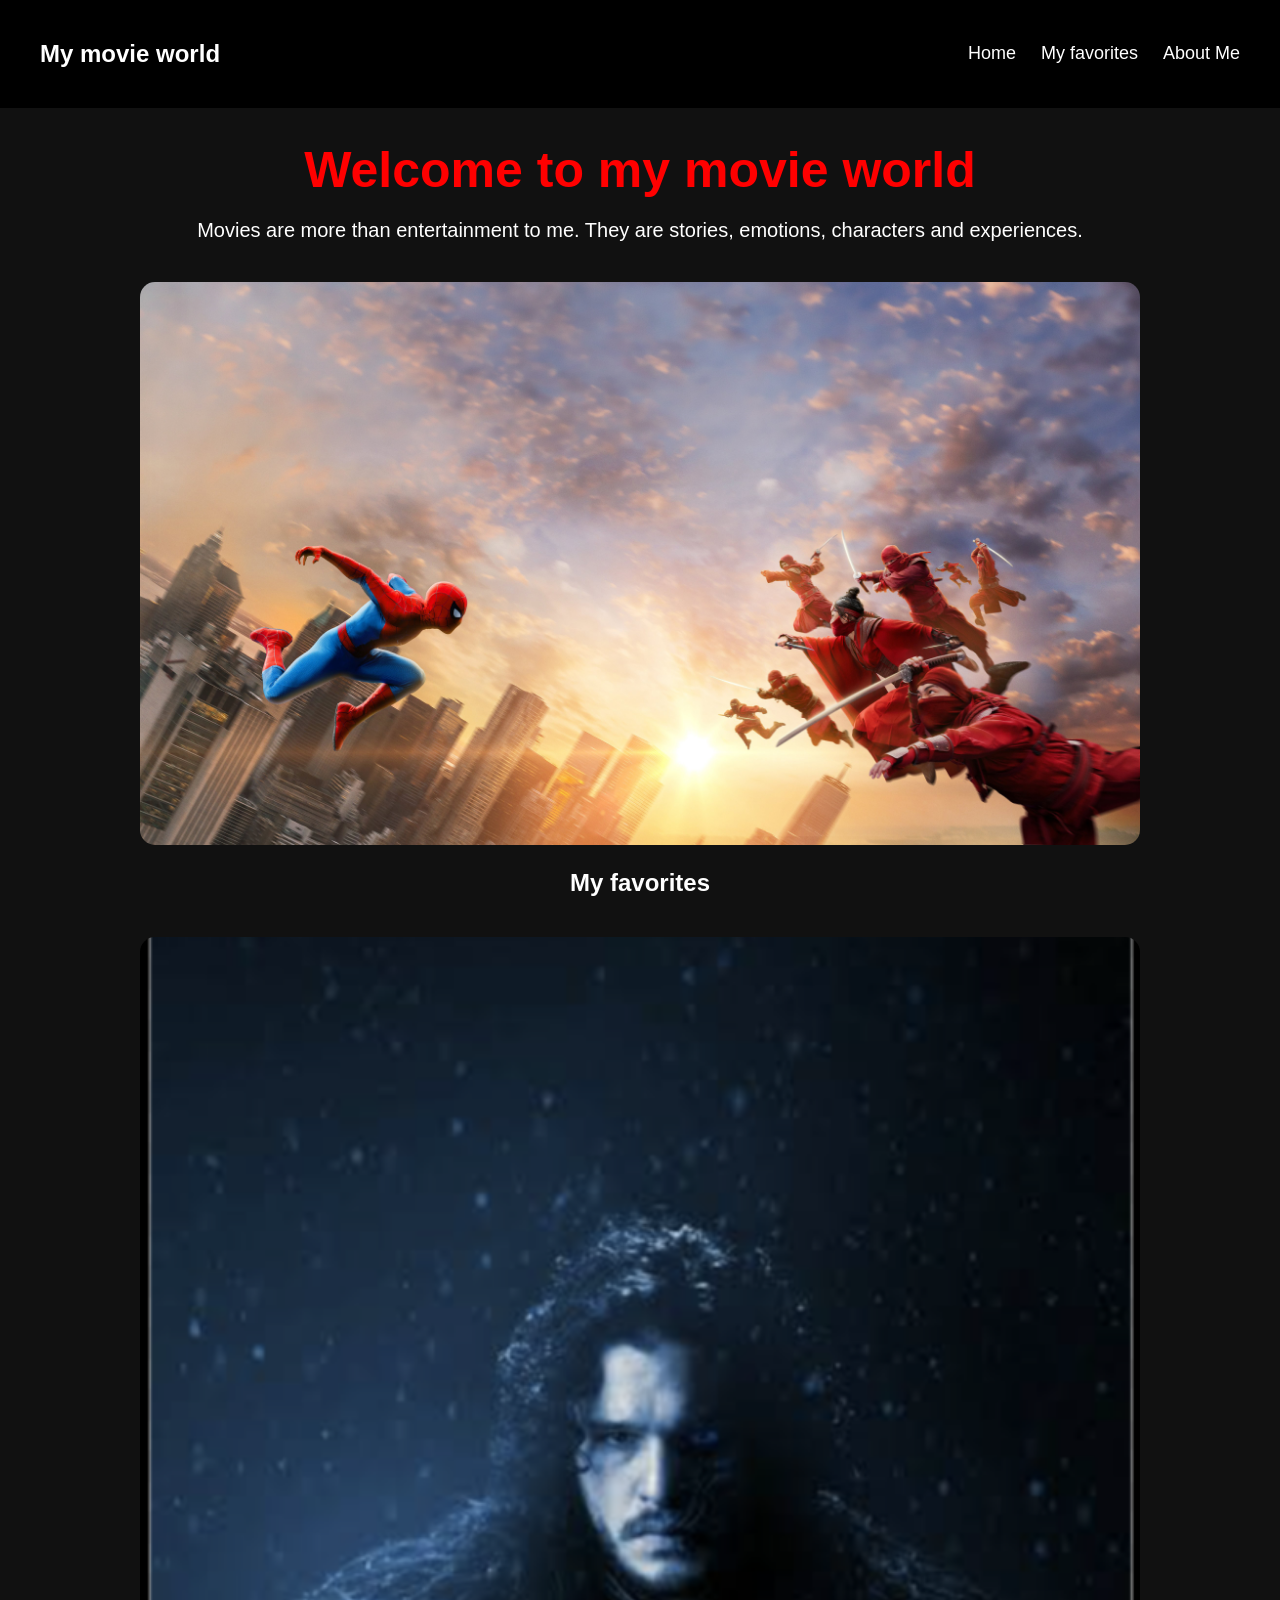
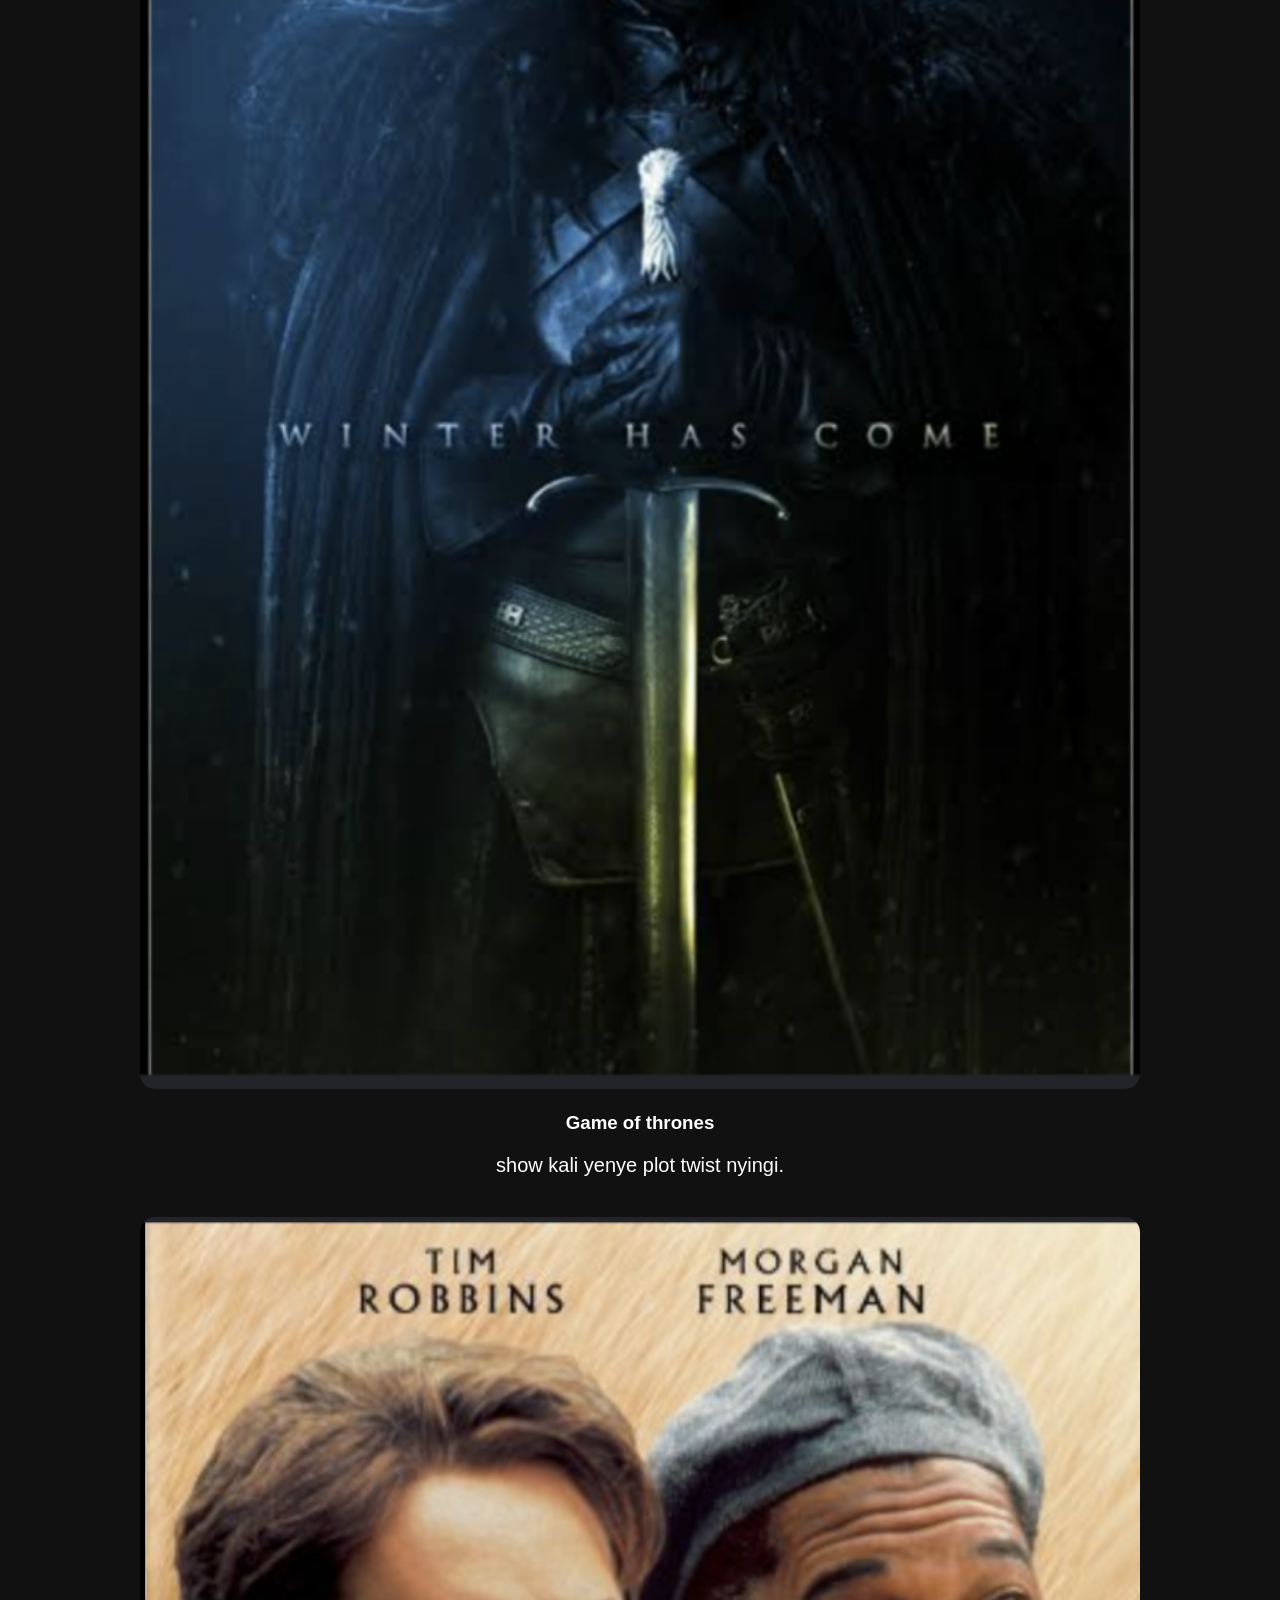
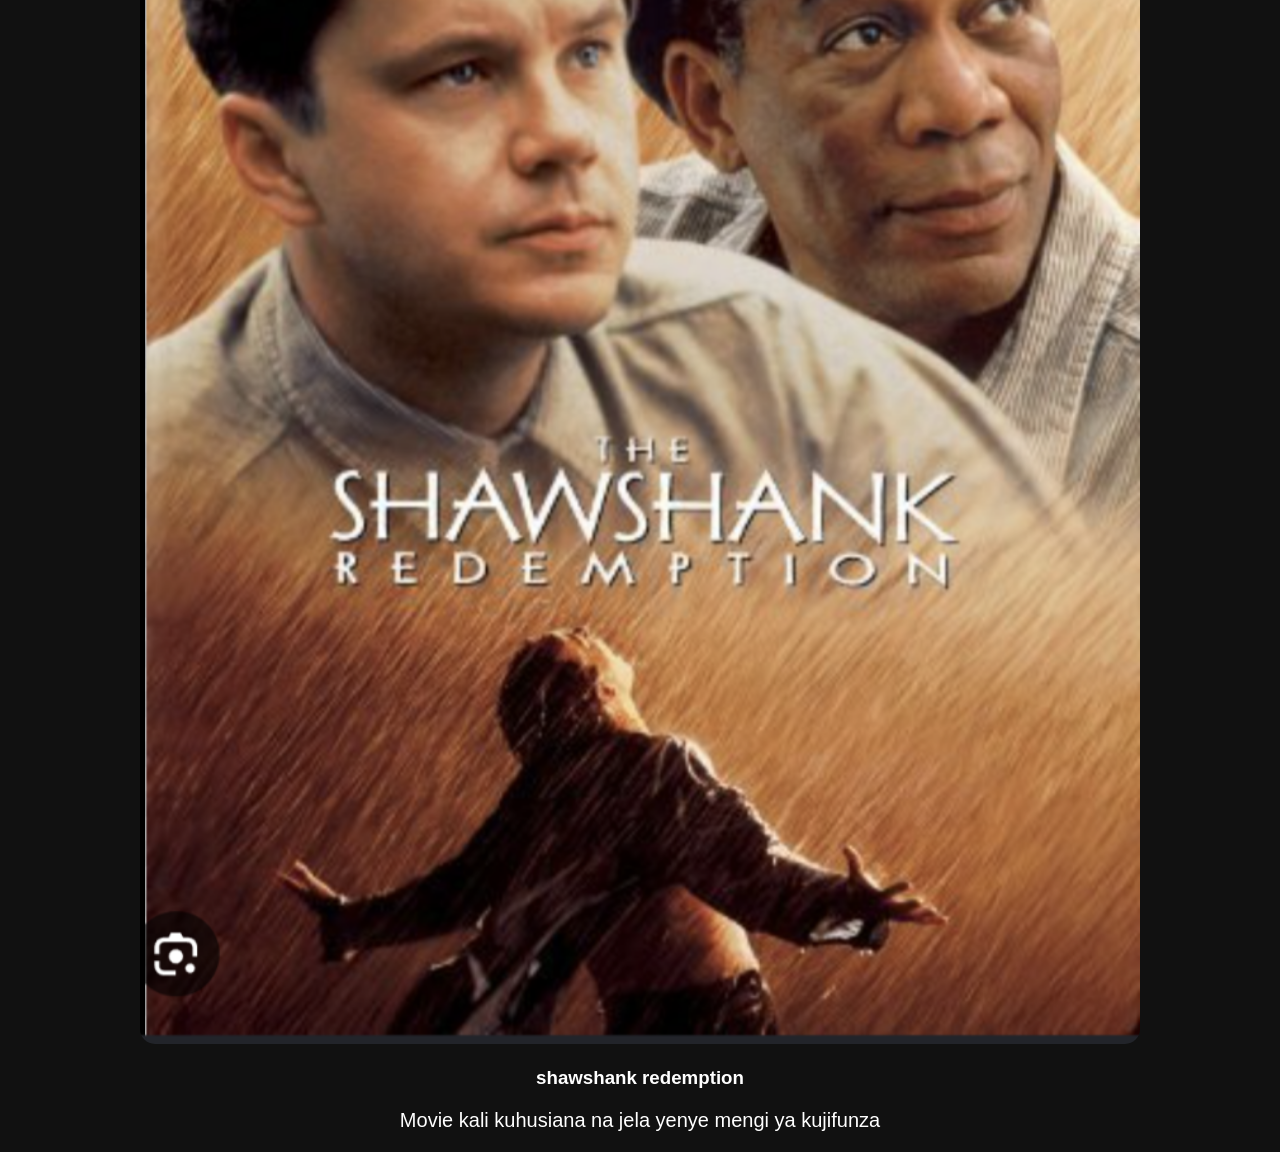
<file: index.html>
<!DOCTYPE html>
<html lang="en">
<head>
    <meta charset="UTF-8">
    <meta name="viewport" content="width=device-width,initial-scale=1.0">

    <title>My movie word</title>

    <link rel="stylesheet" href="style.css">
</head>

<body>

    <nav>
        <h2> My movie world</h2>

        <div class="nav-links">
            <a href="#">Home</a>
            <a href="#">My favorites</a>
            <a href="#">About Me</a>
        </div>
    </nav>        
            

    <h1>Welcome to my movie world</h1>

    <p>
        Movies are more than entertainment to me.
        They are stories, emotions, characters and experiences.
    </p>

    <img src="images/spiderman brand new day.jpg" alt="spider-man">

    <section id="favorites">
        <h2>My favorites</h2>

        <div class="favorites-card">
            <img src="images/Game of thrones.png" alt="Game of thrones">
            <h3>Game of thrones</h3>
            <p>show kali yenye plot twist nyingi.</p>

        </div>
        
        <div class="favorites-card">
            <img src="images/shawshank.png" alt="shawshank redemption">
            <h3>shawshank redemption</h3>
            <p>Movie kali kuhusiana na jela yenye mengi ya kujifunza</p>

        </div>
    
    </section>    
    
    
</body>
</html>
</file>
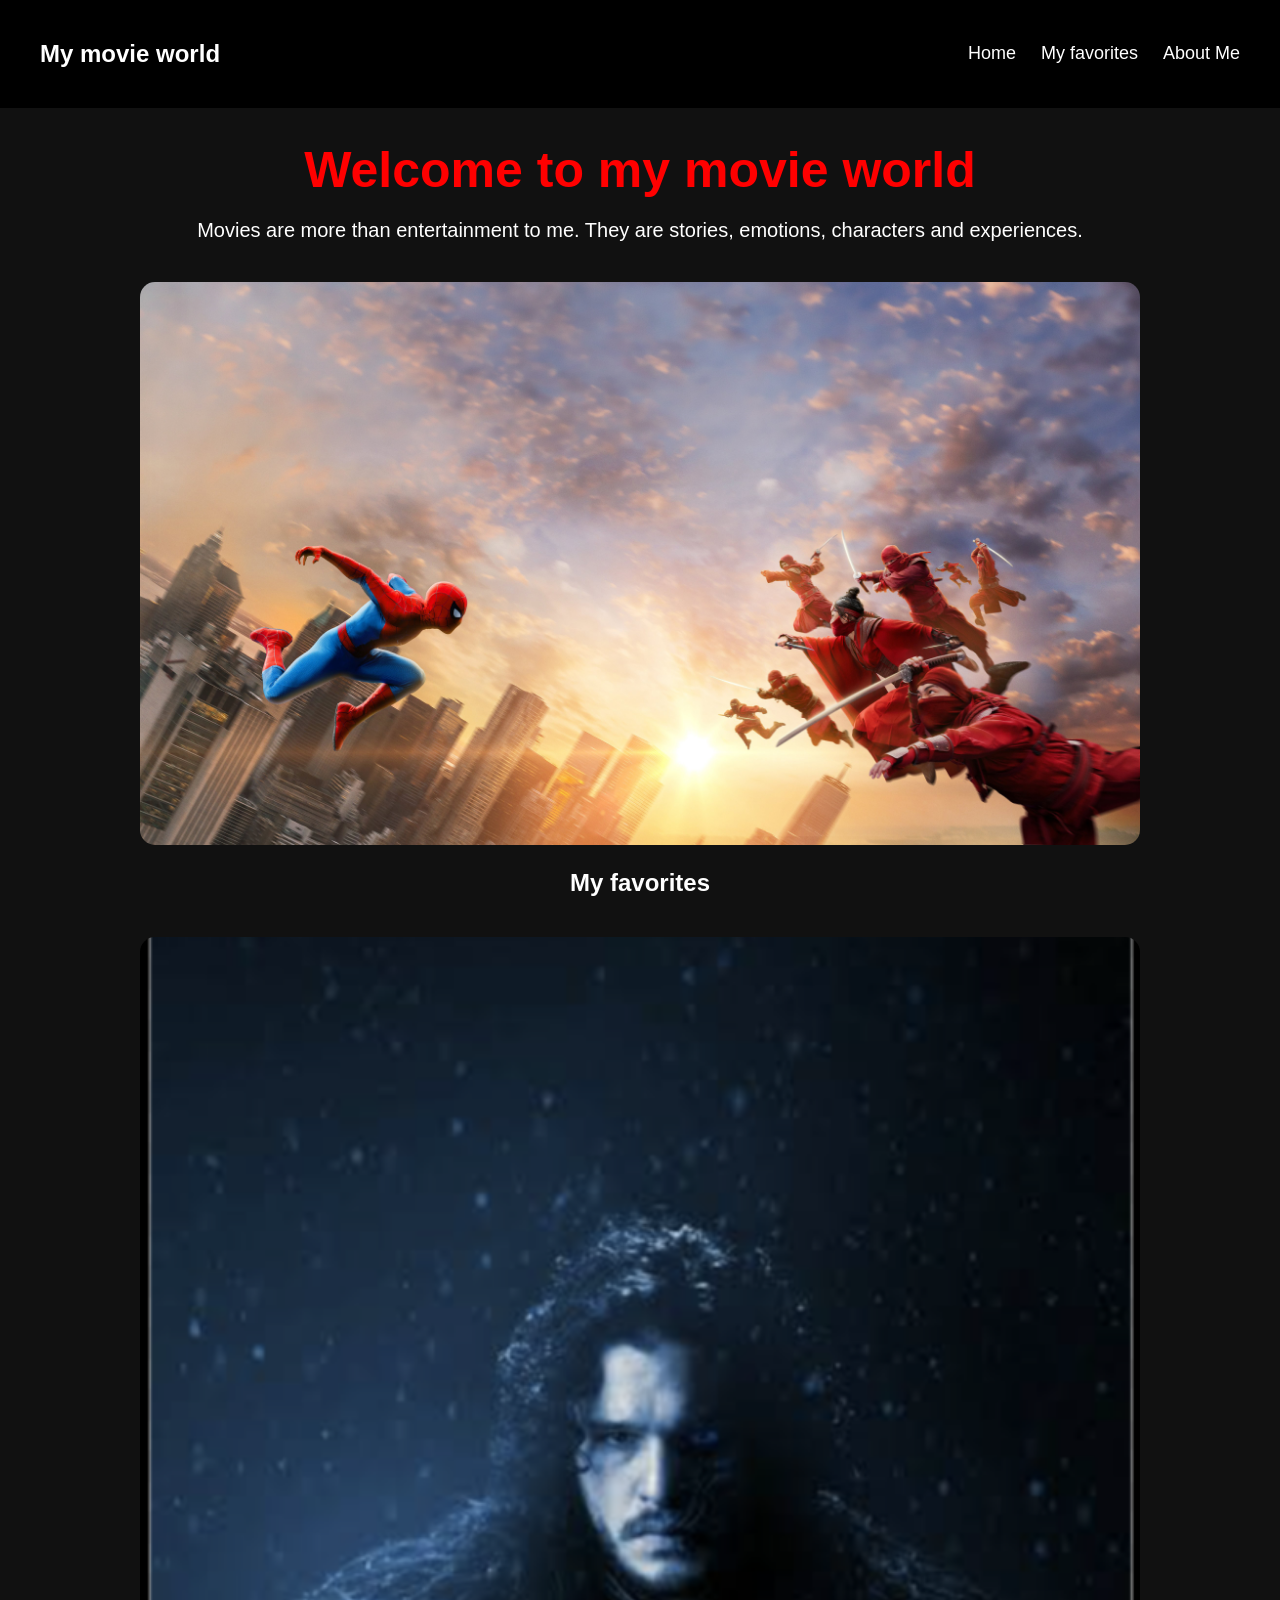
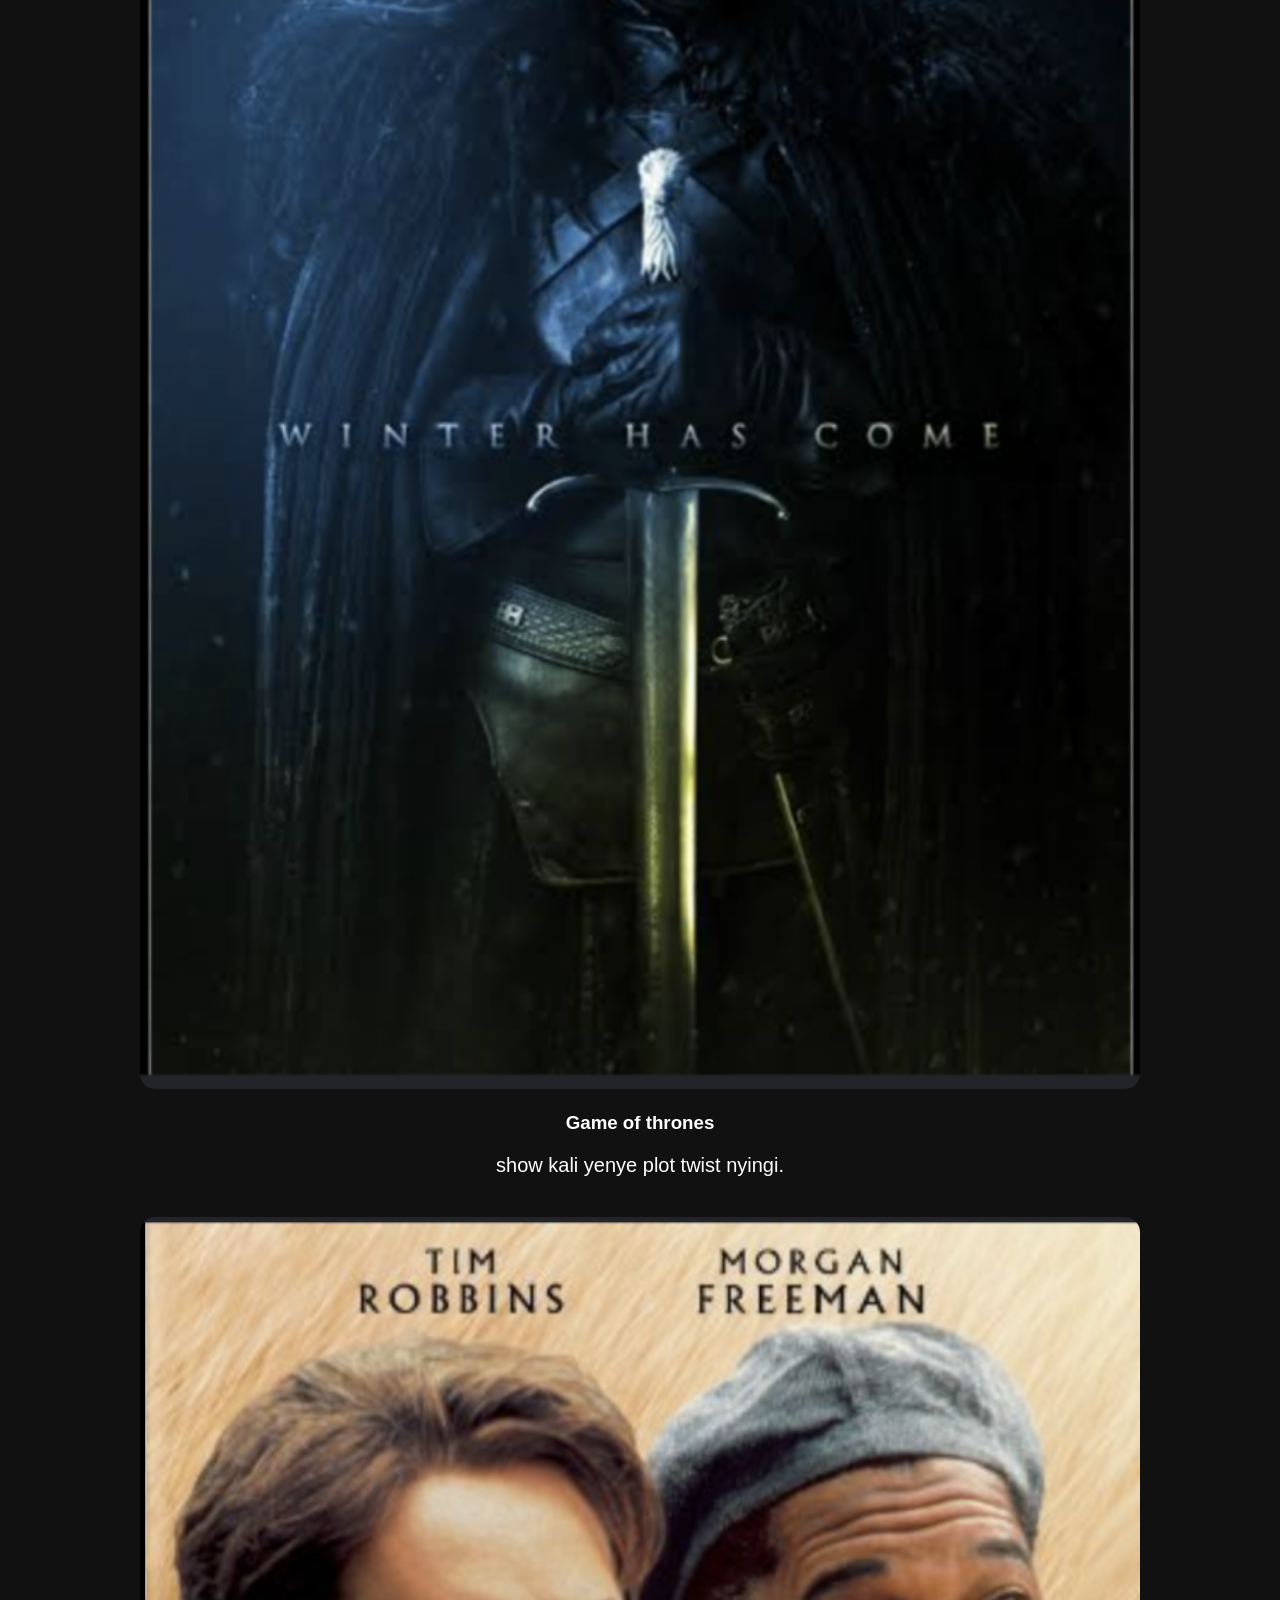
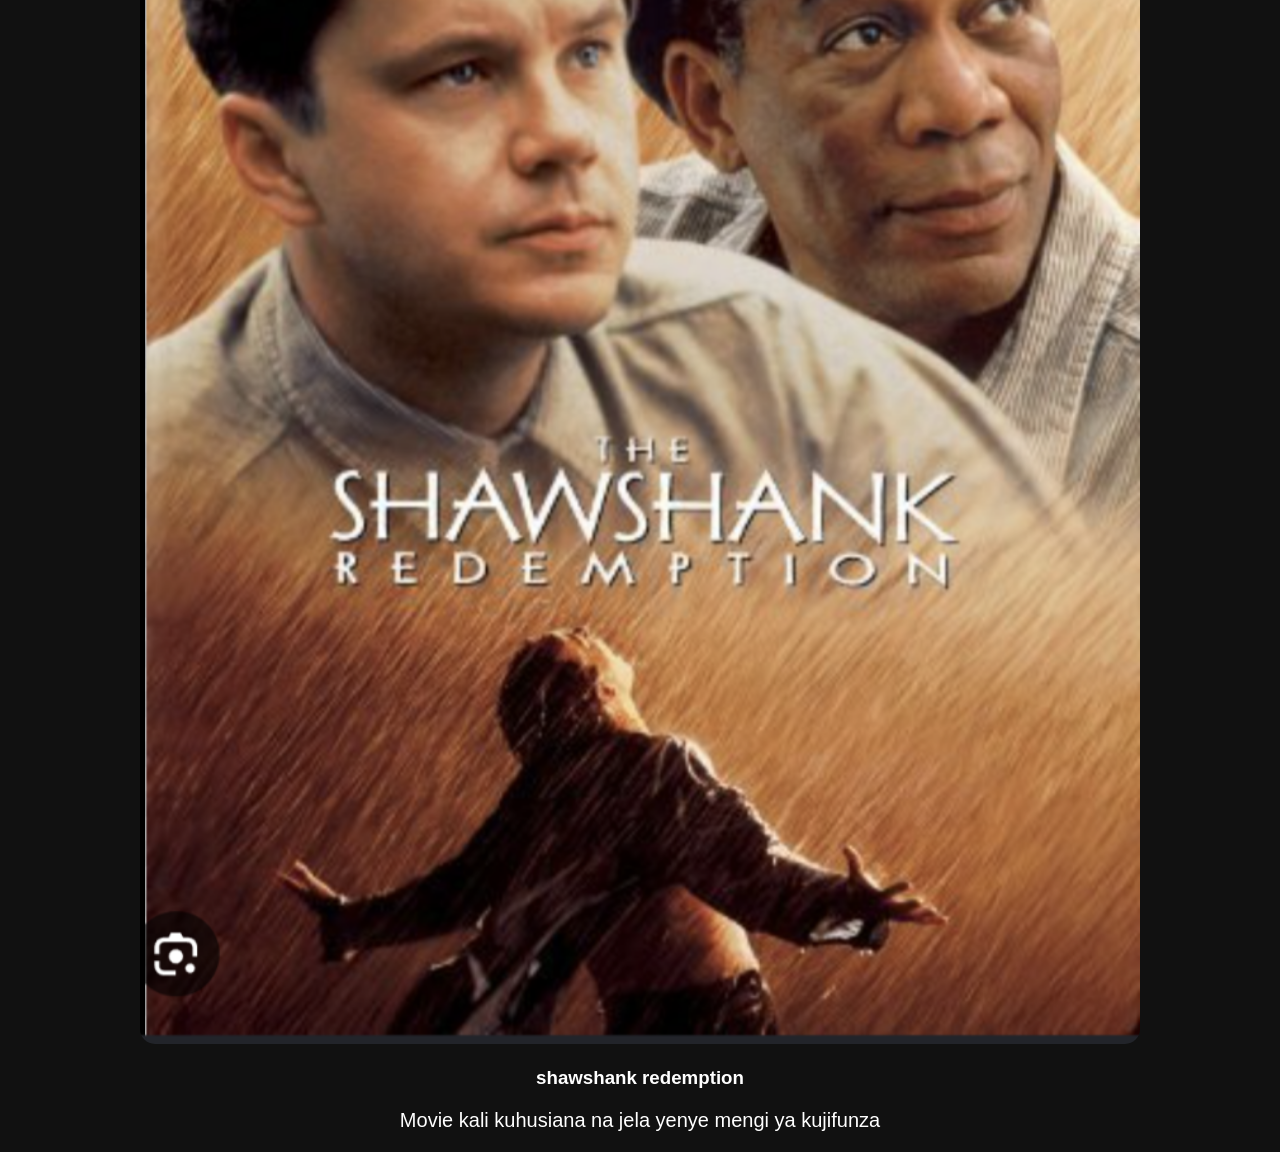
<file: my-movie-website/index.html>
<!DOCTYPE html>
<html lang="en">
<head>
    <meta charset="UTF-8">
    <meta name="viewport" content="width=device-width,initial-scale=1.0">

    <title>My movie word</title>

    <link rel="stylesheet" href="style.css">
</head>

<body>

    <nav>
        <h2> My movie world</h2>

        <div class="nav-links">
            <a href="#">Home</a>
            <a href="#">My favorites</a>
            <a href="#">About Me</a>
        </div>
    </nav>        
            

    <h1>Welcome to my movie world</h1>

    <p>
        Movies are more than entertainment to me.
        They are stories, emotions, characters and experiences.
    </p>

    <img src="images/spiderman brand new day.jpg" alt="spider-man">

    <section id="favorites">
        <h2>My favorites</h2>

        <div class="favorites-card">
            <img src="images/Game of thrones.png" alt="Game of thrones">
            <h3>Game of thrones</h3>
            <p>show kali yenye plot twist nyingi.</p>

        </div>
        
        <div class="favorites-card">
            <img src="images/shawshank.png" alt="shawshank redemption">
            <h3>shawshank redemption</h3>
            <p>Movie kali kuhusiana na jela yenye mengi ya kujifunza</p>

        </div>
    
    </section>    
    
    
</body>
</html>
</file>
<file: style.css>
body {
    margin: 0; 
    background-color: #111;
    color: white; 
    font-family:Arial, sans-serif;
    text-align: center;

}

h1 {
    font-size: 50px;
    color: red;
    margin-bottom: 10px;

}

p {
    font-size: 20px;
}

img {
    width: 100%;
    max-width: 1000px;
    height: auto;
    object-fit: cover;
    border-radius: 15px;
    margin-top: 20px;

}

nav {
    display: flex;
    justify-content: space-between;
    align-items: center;
    padding: 20px 40px;
    background-color: #000;
}

.nav h2 {
    margin: 0;
    color: red;
}

.nav-links  {
    display: flex;
    gap: 25px;
}

.nav-links a {
    color: white;
    text-decoration: none;
    font-size: 18px;
}

.nav-links a:hover {
    color: red;

}
</file>
<file: my-movie-website/style.css>
body {
    margin: 0; 
    background-color: #111;
    color: white; 
    font-family:Arial, sans-serif;
    text-align: center;

}

h1 {
    font-size: 50px;
    color: red;
    margin-bottom: 10px;

}

p {
    font-size: 20px;
}

img {
    width: 90%;
    max-width: 1000px;
    height: auto;
    border-radius: 15px;
    margin-top: 20px;

}

nav {
    display: flex;
    justify-content: space-between;
    align-items: center;
    padding: 20px 40px;
    background-color: #000;
}

.nav h2 {
    margin: 0;
    color: red;
}

.nav-links  {
    display: flex;
    gap: 25px;
}

.nav-links a {
    color: white;
    text-decoration: none;
    font-size: 18px;
}

.nav-links a:hover {
    color: red;

}
</file>
